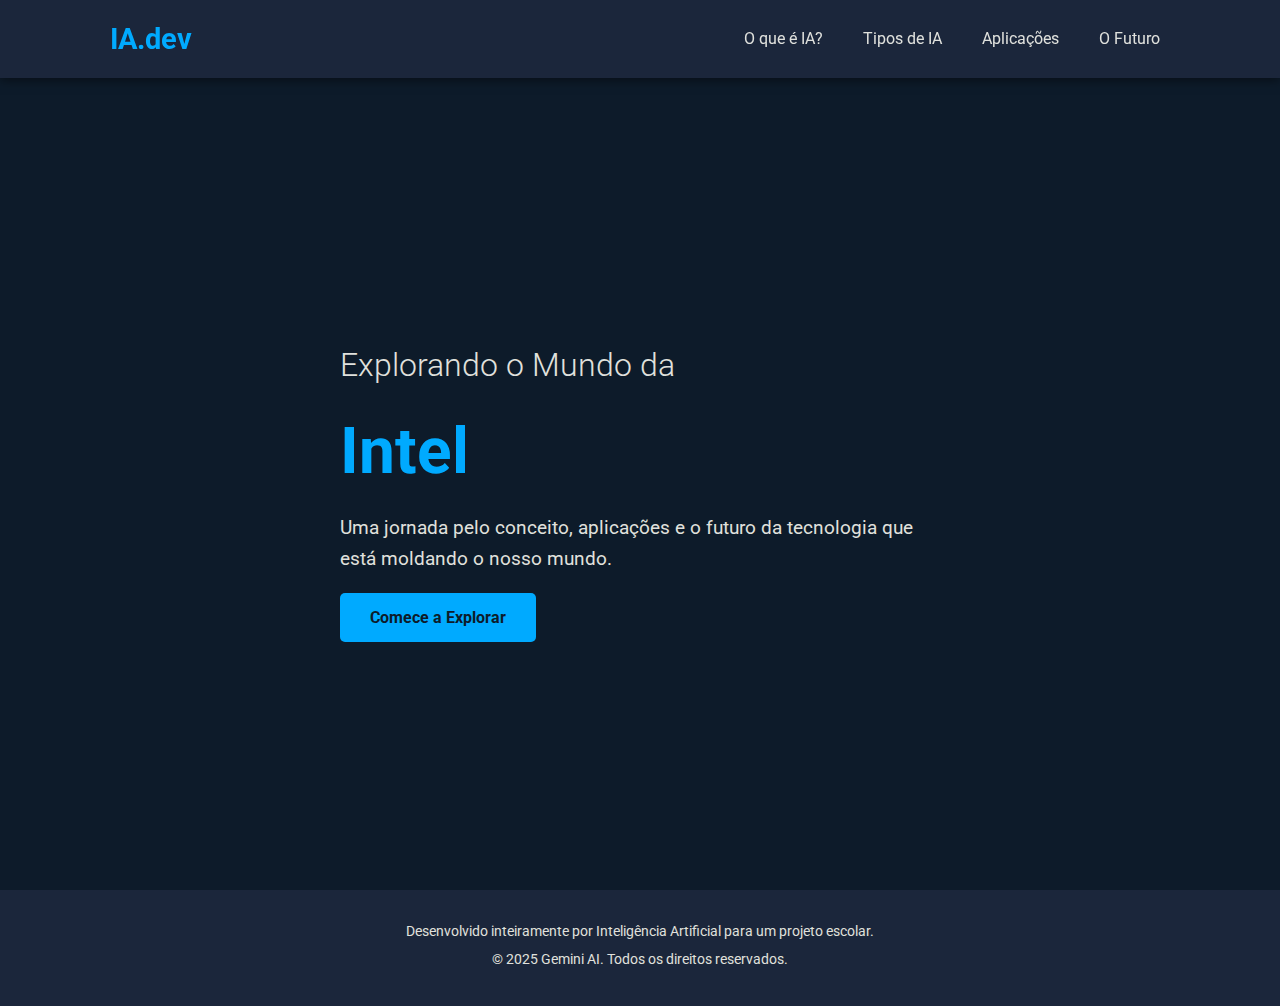
<file: index.html>
<!DOCTYPE html>
<html lang="pt-br">
<head>
    <meta charset="UTF-8">
    <meta name="viewport" content="width=device-width, initial-scale=1.0">
    <title>O Universo da Inteligência Artificial</title>
    <link rel="stylesheet" href="style.css">
    <link rel="preconnect" href="https://fonts.googleapis.com">
    <link rel="preconnect" href="https://fonts.gstatic.com" crossorigin>
    <link href="https://fonts.googleapis.com/css2?family=Roboto:wght@300;400;700&display=swap" rel="stylesheet">
</head>
<body>

    <header>
        <div class="container">
            <a href="index.html" class="logo-link"><h1 class="logo">IA.dev</h1></a>
            <nav>
                <ul>
                    <li><a href="o-que-e.html">O que é IA?</a></li>
                    <li><a href="tipos.html">Tipos de IA</a></li>
                    <li><a href="aplicacoes.html">Aplicações</a></li>
                    <li><a href="futuro.html">O Futuro</a></li>
                </ul>
            </nav>
        </div>
    </header>

    <main>
        <section id="hero">
            <div class="container">
                <div class="hero-text">
                    <h2>Explorando o Mundo da</h2>
                    <h1 id="typed-text"></h1>
                    <p>Uma jornada pelo conceito, aplicações e o futuro da tecnologia que está moldando o nosso mundo.</p>
                    <a href="o-que-e.html" class="cta-button">Comece a Explorar</a>
                </div>
            </div>
        </section>
    </main>

    <footer>
        <div class="container">
            <p>Desenvolvido inteiramente por Inteligência Artificial para um projeto escolar.</p>
            <p>&copy; 2025 Gemini AI. Todos os direitos reservados.</p>
        </div>
    </footer>

    <script src="script.js"></script>
</body>
</html>
</file>
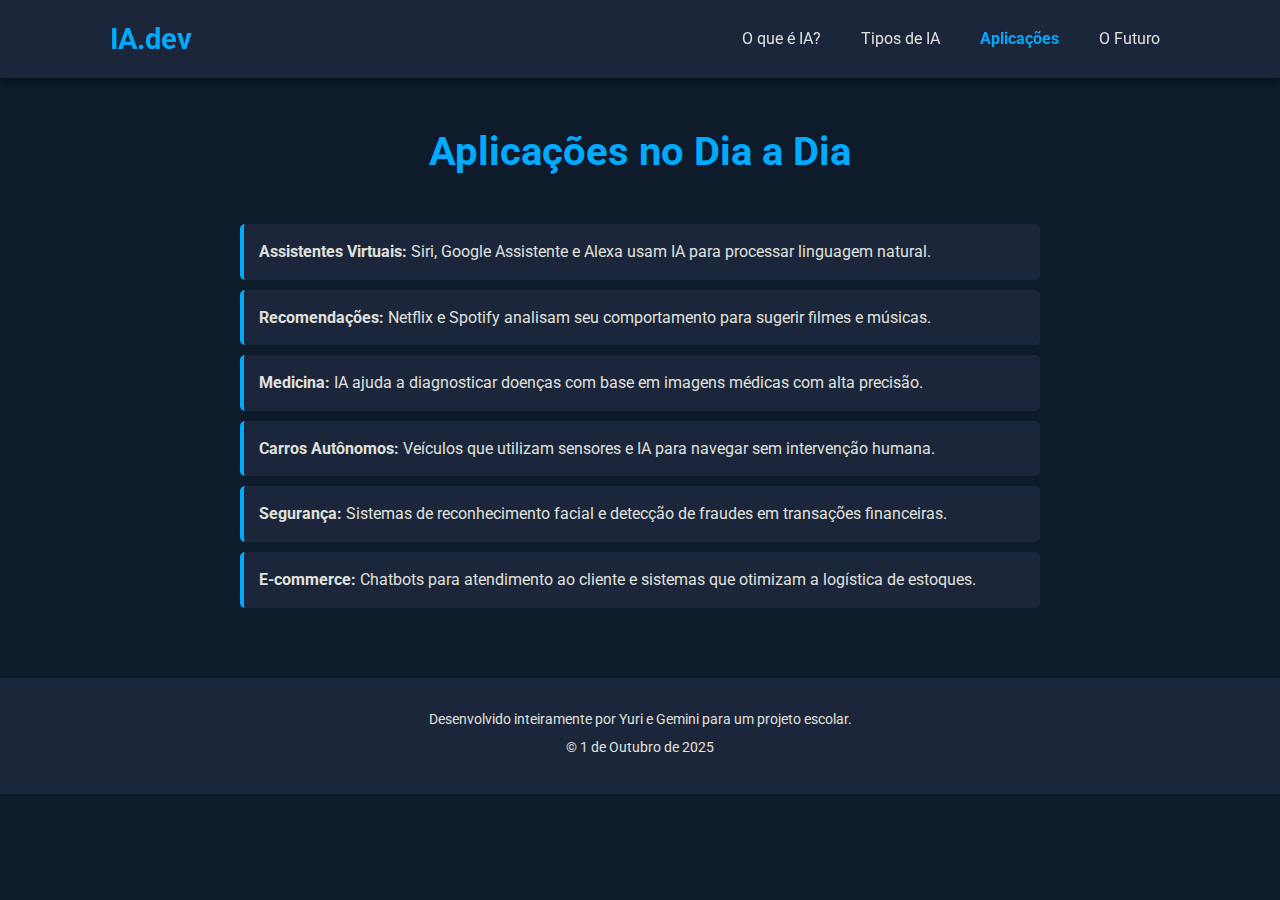
<file: aplicacoes.html>
<!DOCTYPE html>
<html lang="pt-br">
<head>
    <meta charset="UTF-8">
    <meta name="viewport" content="width=device-width, initial-scale=1.0">
    <title>Aplicações da IA - Universo da IA</title>
    
    <link rel="preconnect" href="https://fonts.googleapis.com">
    <link rel="preconnect" href="https://fonts.gstatic.com" crossorigin>
    <link href="https://fonts.googleapis.com/css2?family=Roboto:wght@300;400;700&display=swap" rel="stylesheet">

    <style>
        :root {
            --primary-color: #0d1b2a;
            --secondary-color: #1b263b;
            --accent-color: #415a77;
            --highlight-color: #00aaff;
            --text-color: #e0e1dd;
            --font-family: 'Roboto', sans-serif;
        }

        * {
            margin: 0;
            padding: 0;
            box-sizing: border-box;
            scroll-behavior: smooth;
        }

        body {
            font-family: var(--font-family);
            background-color: var(--primary-color);
            color: var(--text-color);
            line-height: 1.6;
        }

        .container {
            max-width: 1100px;
            margin: 0 auto;
            padding: 0 20px;
        }

        header {
            background-color: var(--secondary-color);
            padding: 1rem 0;
            position: fixed;
            width: 100%;
            top: 0;
            z-index: 1000;
            box-shadow: 0 2px 10px rgba(0, 0, 0, 0.5);
        }

        header .container {
            display: flex;
            justify-content: space-between;
            align-items: center;
        }

        header .logo {
            font-size: 1.8rem;
            font-weight: 700;
            color: var(--highlight-color);
        }
        
        .logo-link {
            text-decoration: none;
        }

        header nav ul {
            list-style: none;
            display: flex;
            gap: 20px;
        }

        header nav a {
            color: var(--text-color);
            text-decoration: none;
            font-size: 1rem;
            padding: 5px 10px;
            border-radius: 5px;
            transition: background-color 0.3s, color 0.3s;
        }

        header nav a:hover {
            background-color: var(--highlight-color);
            color: var(--primary-color);
        }
        
        header nav a.active {
            color: var(--highlight-color);
            font-weight: 700;
        }
        
        main {
            padding-top: 80px;
        }

        .page-content {
            padding-top: 120px;
            padding-bottom: 60px;
        }

        .content-section {
            padding: 80px 0;
            border-bottom: 1px solid var(--accent-color);
        }
        
        .page-content .content-section {
            border-bottom: none;
            padding: 0;
        }

        .content-section h2 {
            font-size: 2.5rem;
            margin-bottom: 40px;
            text-align: center;
            color: var(--highlight-color);
        }
        
        #aplicacoes ul {
            list-style: none;
            max-width: 800px;
            margin: 0 auto;
        }

        #aplicacoes li {
            background-color: var(--secondary-color);
            padding: 15px;
            margin-bottom: 10px;
            border-radius: 5px;
            border-left: 4px solid var(--highlight-color);
            transition: transform 0.2s;
        }

        #aplicacoes li:hover {
            transform: translateX(5px);
        }

        #aplicacoes li span {
            font-weight: 700;
            color: var(--text-color);
        }

        footer {
            background-color: var(--secondary-color);
            text-align: center;
            padding: 30px 0;
            font-size: 0.9rem;
        }

        footer p {
            margin-bottom: 5px;
        }

        @media (max-width: 768px) {
            header nav {
                display: none;
            }
        }
    </style>
</head>
<body>

    <header>
        <div class="container">
            <a href="index.html" class="logo-link"><h1 class="logo">IA.dev</h1></a>
            <nav>
                <ul>
                    <li><a href="o-que-e.html">O que é IA?</a></li>
                    <li><a href="tipos.html">Tipos de IA</a></li>
                    <li><a href="aplicacoes.html">Aplicações</a></li>
                    <li><a href="futuro.html">O Futuro</a></li>
                </ul>
            </nav>
        </div>
    </header>

    <main class="page-content">
        <section id="aplicacoes" class="content-section">
            <div class="container">
                <h2>Aplicações no Dia a Dia</h2>
                <ul>
                    <li><span>Assistentes Virtuais:</span> Siri, Google Assistente e Alexa usam IA para processar linguagem natural.</li>
                    <li><span>Recomendações:</span> Netflix e Spotify analisam seu comportamento para sugerir filmes e músicas.</li>
                    <li><span>Medicina:</span> IA ajuda a diagnosticar doenças com base em imagens médicas com alta precisão.</li>
                    <li><span>Carros Autônomos:</span> Veículos que utilizam sensores e IA para navegar sem intervenção humana.</li>
                    <li><span>Segurança:</span> Sistemas de reconhecimento facial e detecção de fraudes em transações financeiras.</li>
                    <li><span>E-commerce:</span> Chatbots para atendimento ao cliente e sistemas que otimizam a logística de estoques.</li>
                </ul>
            </div>
        </section>
    </main>

    <footer>
        <div class="container">
            <p>Desenvolvido inteiramente por Yuri e Gemini para um projeto escolar.</p>
            <p>&copy; 1 de Outubro de 2025 </p>
        </div>
    </footer>
    
    <script>
        document.addEventListener('DOMContentLoaded', function() {
            const currentLocation = window.location.pathname.split('/').pop();
            const navLinks = document.querySelectorAll('header nav a');

            navLinks.forEach(link => {
                const linkPath = link.getAttribute('href');
                if (linkPath === currentLocation) {
                    link.classList.add('active');
                }
            });

            const typedTextElement = document.getElementById('typed-text');
            if (typedTextElement) {
                const textToType = "Inteligência Artificial";
                let index = 0;
                function type() {
                    if (index < textToType.length) {
                        typedTextElement.textContent += textToType.charAt(index);
                        index++;
                        setTimeout(type, 150);
                    }
                }
                type();
            }
        });
    </script>
</body>
</html>
</file>
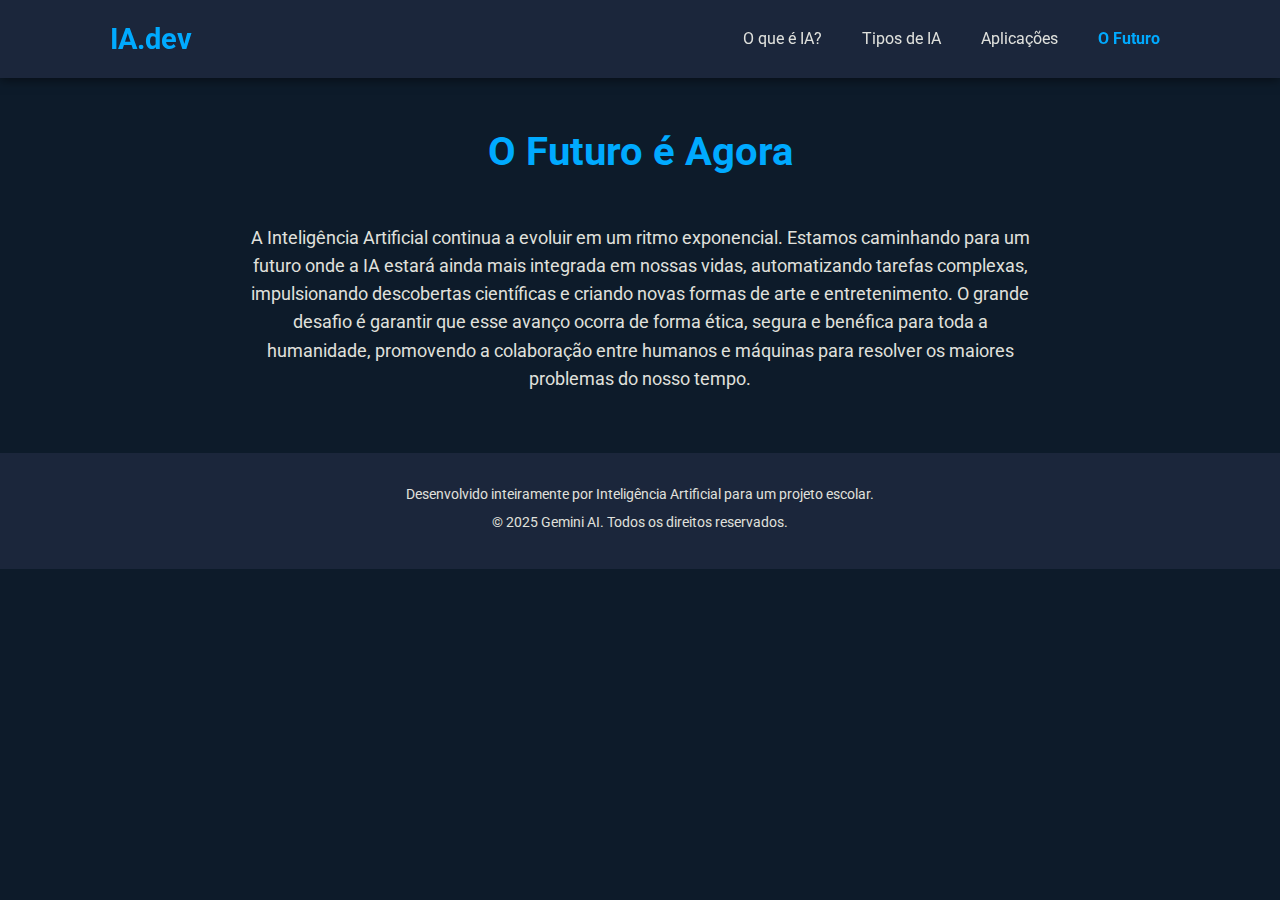
<file: futuro.html>
<!DOCTYPE html>
<html lang="pt-br">
<head>
    <meta charset="UTF-8">
    <meta name="viewport" content="width=device-width, initial-scale=1.0">
    <title>O Futuro da IA - Universo da IA</title>
    
    <link rel="preconnect" href="https://fonts.googleapis.com">
    <link rel="preconnect" href="https://fonts.gstatic.com" crossorigin>
    <link href="https://fonts.googleapis.com/css2?family=Roboto:wght@300;400;700&display=swap" rel="stylesheet">

    <style>
        :root {
            --primary-color: #0d1b2a;
            --secondary-color: #1b263b;
            --accent-color: #415a77;
            --highlight-color: #00aaff;
            --text-color: #e0e1dd;
            --font-family: 'Roboto', sans-serif;
        }

        * {
            margin: 0;
            padding: 0;
            box-sizing: border-box;
            scroll-behavior: smooth;
        }

        body {
            font-family: var(--font-family);
            background-color: var(--primary-color);
            color: var(--text-color);
            line-height: 1.6;
        }

        .container {
            max-width: 1100px;
            margin: 0 auto;
            padding: 0 20px;
        }

        header {
            background-color: var(--secondary-color);
            padding: 1rem 0;
            position: fixed;
            width: 100%;
            top: 0;
            z-index: 1000;
            box-shadow: 0 2px 10px rgba(0, 0, 0, 0.5);
        }

        header .container {
            display: flex;
            justify-content: space-between;
            align-items: center;
        }

        header .logo {
            font-size: 1.8rem;
            font-weight: 700;
            color: var(--highlight-color);
        }

        .logo-link {
            text-decoration: none;
        }

        header nav ul {
            list-style: none;
            display: flex;
            gap: 20px;
        }

        header nav a {
            color: var(--text-color);
            text-decoration: none;
            font-size: 1rem;
            padding: 5px 10px;
            border-radius: 5px;
            transition: background-color 0.3s, color 0.3s;
        }

        header nav a:hover {
            background-color: var(--highlight-color);
            color: var(--primary-color);
        }
        
        header nav a.active {
            color: var(--highlight-color);
            font-weight: 700;
        }
        
        main {
            padding-top: 80px;
        }

        .page-content {
            padding-top: 120px;
            padding-bottom: 60px;
        }

        .content-section {
            padding: 80px 0;
            border-bottom: 1px solid var(--accent-color);
        }
        
        .page-content .content-section {
            border-bottom: none;
            padding: 0;
        }
        
        .content-section h2 {
            font-size: 2.5rem;
            margin-bottom: 40px;
            text-align: center;
            color: var(--highlight-color);
        }
        
        #futuro p {
            font-size: 1.1rem;
            max-width: 800px;
            margin: 0 auto;
            text-align: center;
        }

        footer {
            background-color: var(--secondary-color);
            text-align: center;
            padding: 30px 0;
            font-size: 0.9rem;
        }

        footer p {
            margin-bottom: 5px;
        }
        
        @media (max-width: 768px) {
            header nav {
                display: none;
            }
        }
    </style>
</head>
<body>

    <header>
        <div class="container">
            <a href="index.html" class="logo-link"><h1 class="logo">IA.dev</h1></a>
            <nav>
                <ul>
                    <li><a href="o-que-e.html">O que é IA?</a></li>
                    <li><a href="tipos.html">Tipos de IA</a></li>
                    <li><a href="aplicacoes.html">Aplicações</a></li>
                    <li><a href="futuro.html">O Futuro</a></li>
                </ul>
            </nav>
        </div>
    </header>

    <main class="page-content">
        <section id="futuro" class="content-section">
            <div class="container">
                <h2>O Futuro é Agora</h2>
                <p>A Inteligência Artificial continua a evoluir em um ritmo exponencial. Estamos caminhando para um futuro onde a IA estará ainda mais integrada em nossas vidas, automatizando tarefas complexas, impulsionando descobertas científicas e criando novas formas de arte e entretenimento. O grande desafio é garantir que esse avanço ocorra de forma ética, segura e benéfica para toda a humanidade, promovendo a colaboração entre humanos e máquinas para resolver os maiores problemas do nosso tempo.</p>
            </div>
        </section>
    </main>

    <footer>
        <div class="container">
            <p>Desenvolvido inteiramente por Inteligência Artificial para um projeto escolar.</p>
            <p>&copy; 2025 Gemini AI. Todos os direitos reservados.</p>
        </div>
    </footer>
    
    <script>
        document.addEventListener('DOMContentLoaded', function() {
            const currentLocation = window.location.pathname.split('/').pop();
            const navLinks = document.querySelectorAll('header nav a');

            navLinks.forEach(link => {
                const linkPath = link.getAttribute('href');
                if (linkPath === currentLocation) {
                    link.classList.add('active');
                }
            });

            const typedTextElement = document.getElementById('typed-text');
            if (typedTextElement) {
                const textToType = "Inteligência Artificial";
                let index = 0;
                function type() {
                    if (index < textToType.length) {
                        typedTextElement.textContent += textToType.charAt(index);
                        index++;
                        setTimeout(type, 150);
                    }
                }
                type();
            }
        });
    </script>
</body>
</html>
</file>
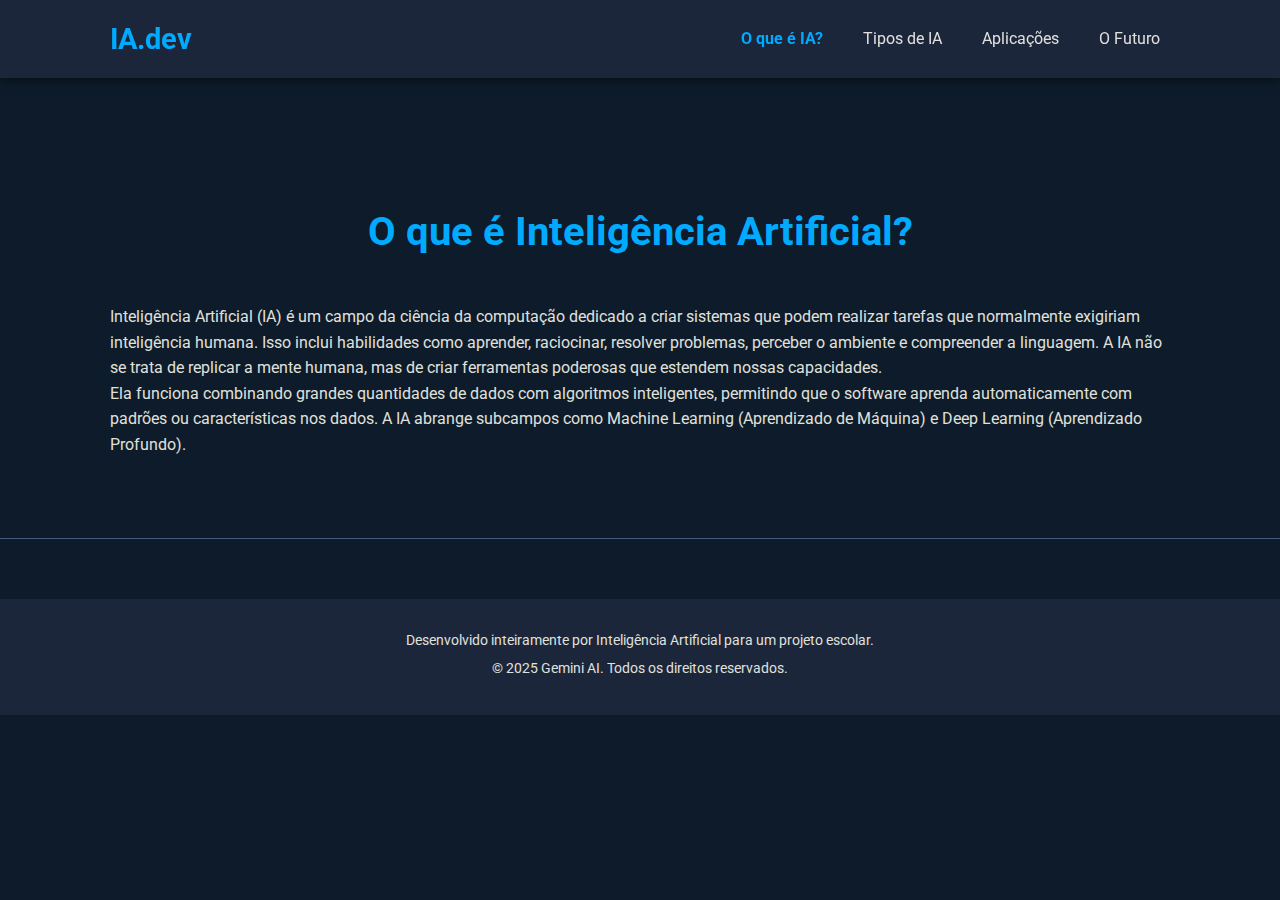
<file: o-que-e.html>
<!DOCTYPE html>
<html lang="pt-br">
<head>
    <meta charset="UTF-8">
    <meta name="viewport" content="width=device-width, initial-scale=1.0">
    <title>O que é IA? - Universo da IA</title>
    <link rel="stylesheet" href="style.css">
    <link rel="preconnect" href="https://fonts.googleapis.com">
    <link rel="preconnect" href="https://fonts.gstatic.com" crossorigin>
    <link href="https://fonts.googleapis.com/css2?family=Roboto:wght@300;400;700&display=swap" rel="stylesheet">
</head>
<body>

    <header>
        <div class="container">
            <a href="index.html" class="logo-link"><h1 class="logo">IA.dev</h1></a>
            <nav>
                <ul>
                    <li><a href="o-que-e.html">O que é IA?</a></li>
                    <li><a href="tipos.html">Tipos de IA</a></li>
                    <li><a href="aplicacoes.html">Aplicações</a></li>
                    <li><a href="futuro.html">O Futuro</a></li>
                </ul>
            </nav>
        </div>
    </header>

    <main class="page-content">
        <section id="o-que-e" class="content-section">
            <div class="container">
                <h2>O que é Inteligência Artificial?</h2>
                <p>Inteligência Artificial (IA) é um campo da ciência da computação dedicado a criar sistemas que podem realizar tarefas que normalmente exigiriam inteligência humana. Isso inclui habilidades como aprender, raciocinar, resolver problemas, perceber o ambiente e compreender a linguagem. A IA não se trata de replicar a mente humana, mas de criar ferramentas poderosas que estendem nossas capacidades.</p>
                <p>Ela funciona combinando grandes quantidades de dados com algoritmos inteligentes, permitindo que o software aprenda automaticamente com padrões ou características nos dados. A IA abrange subcampos como Machine Learning (Aprendizado de Máquina) e Deep Learning (Aprendizado Profundo).</p>
            </div>
        </section>
    </main>

    <footer>
        <div class="container">
            <p>Desenvolvido inteiramente por Inteligência Artificial para um projeto escolar.</p>
            <p>&copy; 2025 Gemini AI. Todos os direitos reservados.</p>
        </div>
    </footer>
    
    <script src="script.js"></script>
</body>
</html>
</file>
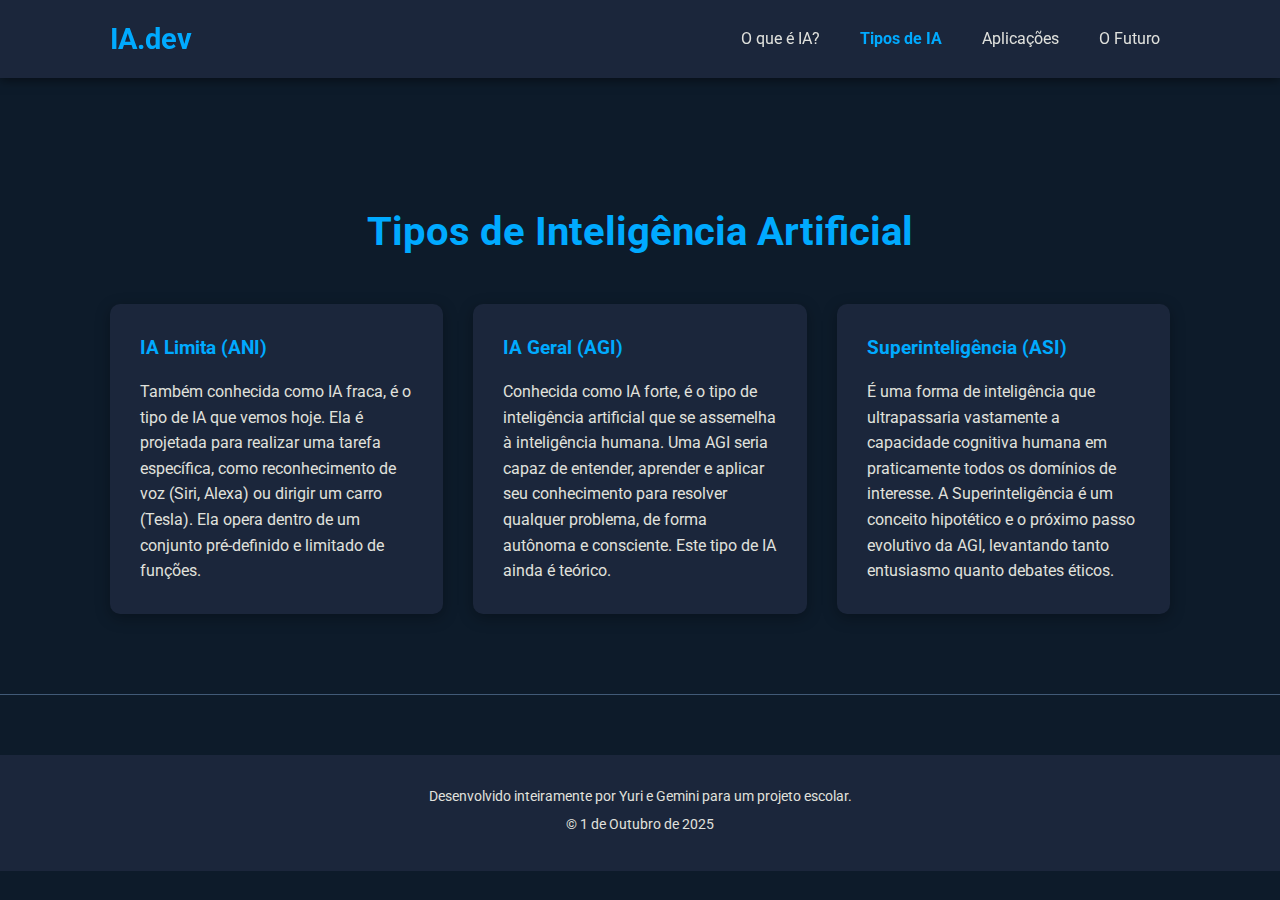
<file: tipos.html>
<!DOCTYPE html>
<html lang="pt-br">
<head>
    <meta charset="UTF-8">
    <meta name="viewport" content="width=device-width, initial-scale=1.0">
    <title>Tipos de IA - Universo da IA</title>
    <link rel="stylesheet" href="style.css">
    <link rel="preconnect" href="https://fonts.googleapis.com">
    <link rel="preconnect" href="https://fonts.gstatic.com" crossorigin>
    <link href="https://fonts.googleapis.com/css2?family=Roboto:wght@300;400;700&display=swap" rel="stylesheet">
</head>
<body>

    <header>
        <div class="container">
            <a href="index.html" class="logo-link"><h1 class="logo">IA.dev</h1></a>
            <nav>
                <ul>
                    <li><a href="o-que-e.html">O que é IA?</a></li>
                    <li><a href="tipos.html">Tipos de IA</a></li>
                    <li><a href="aplicacoes.html">Aplicações</a></li>
                    <li><a href="futuro.html">O Futuro</a></li>
                </ul>
            </nav>
        </div>
    </header>

    <main class="page-content">
        <section id="tipos" class="content-section">
            <div class="container">
                <h2>Tipos de Inteligência Artificial</h2>
                <div class="cards-container">
                    <div class="card">
                        <h3>IA Limita (ANI)</h3>
                        <p>Também conhecida como IA fraca, é o tipo de IA que vemos hoje. Ela é projetada para realizar uma tarefa específica, como reconhecimento de voz (Siri, Alexa) ou dirigir um carro (Tesla). Ela opera dentro de um conjunto pré-definido e limitado de funções.</p>
                    </div>
                    <div class="card">
                        <h3>IA Geral (AGI)</h3>
                        <p>Conhecida como IA forte, é o tipo de inteligência artificial que se assemelha à inteligência humana. Uma AGI seria capaz de entender, aprender e aplicar seu conhecimento para resolver qualquer problema, de forma autônoma e consciente. Este tipo de IA ainda é teórico.</p>
                    </div>
                    <div class="card">
                        <h3>Superinteligência (ASI)</h3>
                        <p>É uma forma de inteligência que ultrapassaria vastamente a capacidade cognitiva humana em praticamente todos os domínios de interesse. A Superinteligência é um conceito hipotético e o próximo passo evolutivo da AGI, levantando tanto entusiasmo quanto debates éticos.</p>
                    </div>
                </div>
            </div>
        </section>
    </main>

   <footer>
        <div class="container">
            <p>Desenvolvido inteiramente por Yuri e Gemini para um projeto escolar.</p>
            <p>&copy; 1 de Outubro de 2025 </p>
        </div>
    </footer>
    <script src="script.js"></script>
</body>
</html>
</file>
<file: style.css>
:root {
    --primary-color: #0d1b2a;
    --secondary-color: #1b263b;
    --accent-color: #415a77;
    --highlight-color: #00aaff;
    --text-color: #e0e1dd;
    --font-family: 'Roboto', sans-serif;
}

* {
    margin: 0;
    padding: 0;
    box-sizing: border-box;
    scroll-behavior: smooth;
}

body {
    font-family: var(--font-family);
    background-color: var(--primary-color);
    color: var(--text-color);
    line-height: 1.6;
}

.container {
    max-width: 1100px;
    margin: 0 auto;
    padding: 0 20px;
}

header {
    background-color: var(--secondary-color);
    padding: 1rem 0;
    position: fixed;
    width: 100%;
    top: 0;
    z-index: 1000;
    box-shadow: 0 2px 10px rgba(0, 0, 0, 0.5);
}

header .container {
    display: flex;
    justify-content: space-between;
    align-items: center;
}

header .logo {
    font-size: 1.8rem;
    font-weight: 700;
    color: var(--highlight-color);
}

header nav ul {
    list-style: none;
    display: flex;
    gap: 20px;
}

header nav a {
    color: var(--text-color);
    text-decoration: none;
    font-size: 1rem;
    padding: 5px 10px;
    border-radius: 5px;
    transition: background-color 0.3s, color 0.3s;
}

header nav a:hover {
    background-color: var(--highlight-color);
    color: var(--primary-color);
}

main {
    padding-top: 80px; /* Altura do header */
}

#hero {
    height: 90vh;
    display: flex;
    align-items: center;
    text-align: left;
    background: linear-gradient(rgba(13, 27, 42, 0.8), rgba(13, 27, 42, 1)), url('https://images.unsplash.com/photo-1519791817042-4b36f1ac34b9?q=80&w=2070&auto=format&fit=crop') no-repeat center center/cover;
}

.hero-text h2 {
    font-size: 2rem;
    font-weight: 300;
}

.hero-text h1 {
    font-size: 4rem;
    font-weight: 700;
    color: var(--highlight-color);
    margin: 10px 0;
    min-height: 80px;
}

.hero-text p {
    font-size: 1.2rem;
    max-width: 600px;
    margin-bottom: 30px;
}

.cta-button {
    background-color: var(--highlight-color);
    color: var(--primary-color);
    padding: 15px 30px;
    text-decoration: none;
    font-weight: 700;
    border-radius: 5px;
    transition: transform 0.3s, box-shadow 0.3s;
}

.cta-button:hover {
    transform: translateY(-3px);
    box-shadow: 0 4px 15px rgba(0, 170, 255, 0.4);
}

.content-section {
    padding: 80px 0;
    border-bottom: 1px solid var(--accent-color);
}

.content-section h2 {
    font-size: 2.5rem;
    margin-bottom: 40px;
    text-align: center;
    color: var(--highlight-color);
}

.cards-container {
    display: flex;
    justify-content: space-between;
    gap: 20px;
    flex-wrap: wrap;
}

.card {
    background-color: var(--secondary-color);
    padding: 30px;
    border-radius: 10px;
    width: calc(33.333% - 20px);
    box-shadow: 0 4px 15px rgba(0, 0, 0, 0.3);
    transition: transform 0.3s;
}

.card:hover {
    transform: translateY(-10px);
}

.card h3 {
    color: var(--highlight-color);
    margin-bottom: 15px;
}

#aplicacoes ul {
    list-style: none;
    max-width: 800px;
    margin: 0 auto;
}

#aplicacoes li {
    background-color: var(--secondary-color);
    padding: 15px;
    margin-bottom: 10px;
    border-radius: 5px;
    border-left: 4px solid var(--highlight-color);
}

#aplicacoes li span {
    font-weight: 700;
    color: var(--text-color);
}

footer {
    background-color: var(--secondary-color);
    text-align: center;
    padding: 30px 0;
    font-size: 0.9rem;
}

footer p {
    margin-bottom: 5px;
}

/* Responsividade */
@media (max-width: 768px) {
    .hero-text h1 {
        font-size: 3rem;
    }
    
    .cards-container {
        flex-direction: column;
    }

    .card {
        width: 100%;
        margin-bottom: 20px;
    }

    header nav {
        display: none; /* Simplificando para protótipo - pode ser melhorado com um menu hamburguer */
    }
}
/* ... (todo o CSS anterior) ... */

/* ADICIONAR ESTAS REGRAS ABAIXO */

/* Estilo para link ativo no menu */
header nav a.active {
    color: var(--highlight-color);
    font-weight: 700;
}

/* Espaçamento para o conteúdo das páginas internas */
.page-content {
    padding-top: 120px; /* Aumenta o espaço do topo */
    padding-bottom: 60px;
}

.logo-link {
    text-decoration: none;
}
</file>
